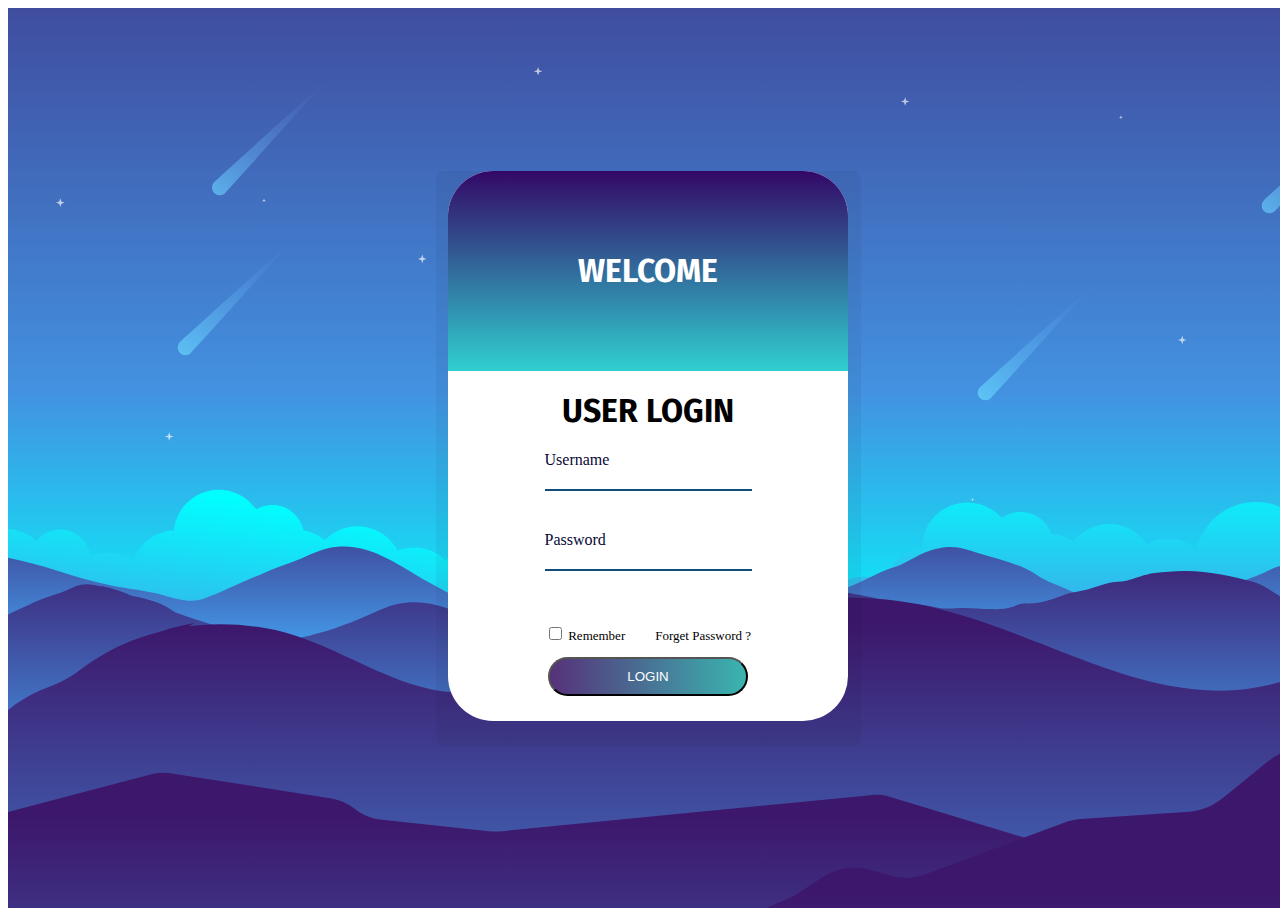
<file: Index.html>
<!DOCTYPE html>
<html lang="es">
<head>
    <meta charset="UTF-8">
    <meta name="viewport" content="width=device-width, initial-scale=1.0">
    <title>Login</title>
    <link rel="stylesheet" href="https://cdnjs.cloudflare.com/ajax/libs/font-awesome/6.4.2/css/all.min.css" 
    integrity="sha512-z3gLpd7yknf1YoNbCzqRKc4qyor8gaKU1qmn+CShxbuBusANI9QpRohGBreCFkKxLhei6S9CQXFEbbKuqLg0DA==" crossorigin="anonymous" referrerpolicy="no-referrer" />
    <link rel="stylesheet" href="Style.css">
</head>
<body>
    <main>
        <div class="main">
            <div class="sombra">
                <div class="login2">
                <div class="login">
                    <div>
                        <h1>WELCOME</h1>
                        <!-- <p>
                            Lorem ipsum dolor sit amet, 
                            consectetur adipiscing elit, sed do eiusmod tempor incididunt ut labore et dolore.
                        </p> -->
                    </div>
                </div>
                <h1>USER LOGIN</h1>
                <div class="logimenu">
                    <div class="user">
                        <input type="text" name="" required="" id="username">
                        <label>Username</label>
                    </div>
                    <div class="user">
                        <input type="password" name="" required="" id="Password">
                        <label>Password</label>
                    </div>
                    <div class="nm">
                        <div>
                            <p>
                                <input type="checkbox" id="check" />
                                <label for="check">Remember</label>
                            </p>
                        </div>
                        <div>
                            <p id="ca">Forget Password ?</p>
                        </div>  
                    </div>
                    <button class="botin"  onclick="location.href='/Menu/Inicio.html'"  >LOGIN</button>
                </div>
            </div>
            </div>
        </div>

    </main> 
</body>
</html>
</file>
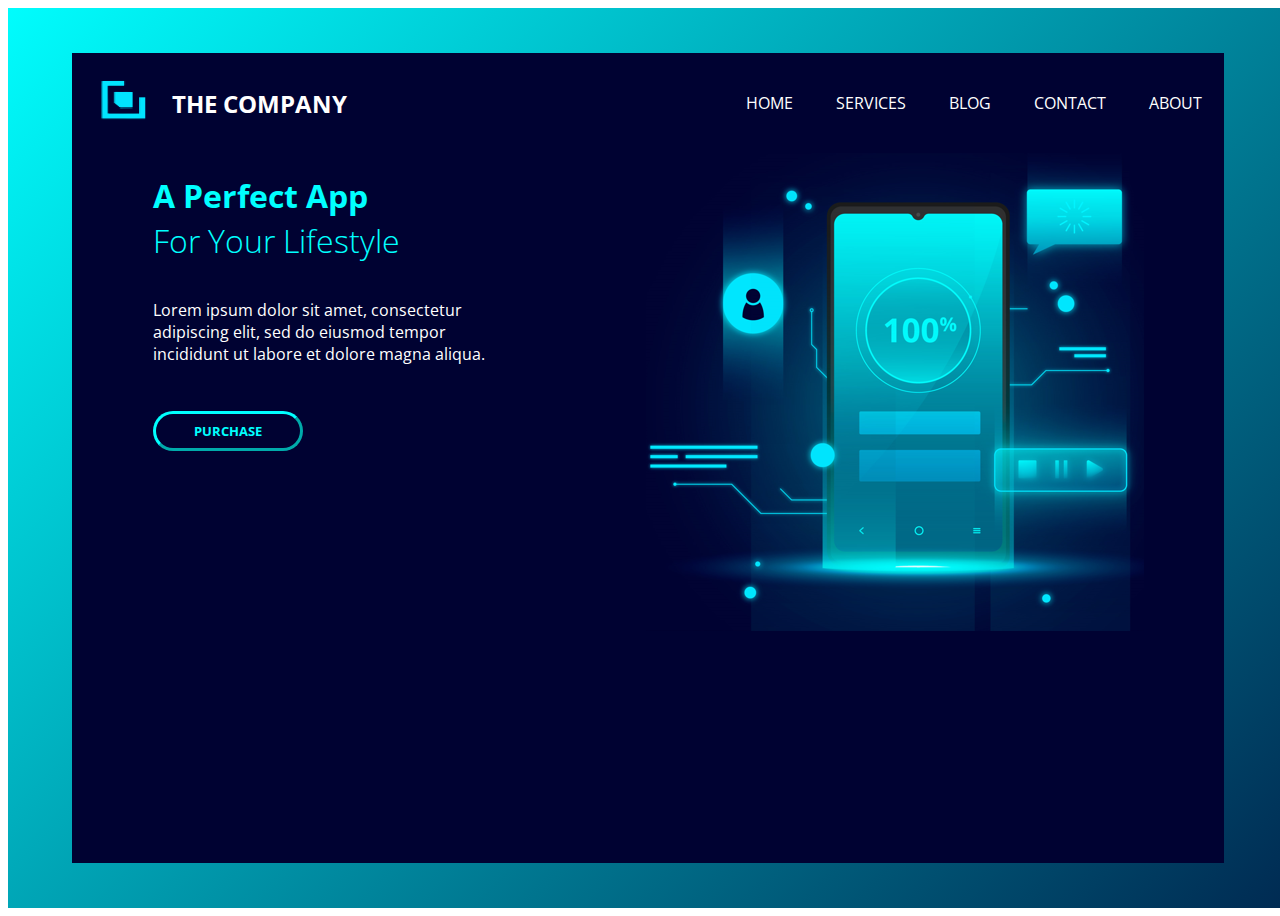
<file: Menu/Inicio.html>
<!DOCTYPE html>
<html lang="es">
<head>
    <meta charset="UTF-8">
    <meta name="viewport" content="width=device-width, initial-scale=1.0">
    <title>menu</title>
    <link rel="stylesheet" href="Inicio.css">
</head>
<body>
    <main>
        <div class="main">
            <div class="menu">
                <div class="opc">
                    <div class="icono">
                        <img src="./Img/icono_prinsipal-removebg-preview.png" alt="">
                        <div>
                            <h2>THE COMPANY</h2>
                        </div>
                    </div>
                    <div class="menufinal">
                        <div class="men">HOME</div>
                        <div class="men">SERVICES</div>
                        <div class="men">BLOG</div>
                        <div class="men">CONTACT</div>
                        <div class="men">ABOUT</div>
                    </div>
                </div>
                <div class="dates">
                    <div>
                        <div>
                            <h1 class="fo">A Perfect App</h1>
                            <h1 class="for">For Your Lifestyle</h1>
                        </div>
                        <div class="texto">
                            <p>
                                Lorem ipsum dolor sit amet, consectetur <br>
                                adipiscing elit, sed do eiusmod tempor <br>
                                incididunt ut labore et dolore magna aliqua.
                            </p>
                        </div>
                        <div>
                            <button class="bot">PURCHASE</button>
                        </div>
                    </div>
                    <div class="imagen">
                        <div><img src="./Img/capa.png" alt=""></div>
                    </div>
                </div>
            </div>
        </div>
    </main>
</body>
</html>
</file>
<file: Style.css>
@import url('https://fonts.googleapis.com/css2?family=Fira+Sans:wght@100&display=swap');
/*font-family: 'Fira Sans', sans-serif;*/
*{
    caret-color: transparent;
}
.main{
    width: 100vw;
    height: 100vh;
    display: flex;
    justify-content: center;
    align-items: center;
    flex-direction: column;
    background-image: url("./Img/inicio.svg");
}
.sombra{
    width: 425px;
    height:575px;
    background-color: rgba(12, 11, 12, 0.05);
    display: flex;
    justify-content: center;
    border-radius: 2%;
}
.login2{
    width:400px;
    height: 550px;
    background-color: white;
    display: flex;
    flex-direction: column;
    text-align: center;
    align-items: center;
    border-radius: 5vh;
}
.login{
    width: 400px;
    height: 200px;
    background-image: linear-gradient(to top, #30cfd0 0%, #330867 100%);
    display: flex;
    justify-content: center;
    align-items: center;
    border-radius: 5vh 5vh 0 0;
}
.login h1{
    color: white;
    font-family: 'Fira Sans', sans-serif;
}
.login p{
    color: white;
    font-family: 'Fira Sans', sans-serif;
}
.sombra h1{
    font-family: 'Fira Sans', sans-serif;
}
.logimenu{
    width: 400px;
    height: 200px;
    display: flex;
    flex-direction: column;
    justify-content: center;
    justify-content: space-between;
    align-items: center;
}
.logimenu .user {
    position: relative;
    margin-bottom: 10px;
}
  
.logimenu .user input {
    width: 100%;
    padding: 10px 0;
    font-size: 16px;
    color: #08083b;
    margin-bottom: 30px;
    border: none;
    border-bottom: 2px solid #0e4e79;
    outline: none;
    background: transparent;
}
  
.logimenu .user label {
    position: absolute;
    top: 0;
    left: 0;
    font-size: 16px;
    color: #070836;
    pointer-events: none;
    transition: 0.5s;
}
  
.logimenu .user input:focus ~ label,
.logimenu .user input:valid ~ label {
    top: -20px;
    left: 0;
    color: black;
    font-size: 12px;
}
.nm{
    display: flex;
    align-items: flex-end;
    font-size: 13px;
}
#ca{
    margin-left: 30px;
}
#ca:hover{
    color:#30a1ec;
}
.botin:hover{
    background-color: #330867;
    color: white;
}

.botin{
    width: 200px;
    height: 70px;
    padding: 10px;
    background: linear-gradient(to right, #56317a 0%, #3ab5b0 100% );
    border-radius: 30px;
    color: white;
}

.botin:hover{
    background: linear-gradient(to right, #4fdbeed3 0%, #26eb71 100% );
    color: black;
}
</file>
<file: Menu/Inicio.css>
@import url('https://fonts.googleapis.com/css2?family=Fira+Sans:wght@100&family=Open+Sans:wght@300&display=swap');

*{
    caret-color: transparent;
    font-family: 'Fira Sans', sans-serif;
    font-family: 'Open Sans', sans-serif;  
}
.main{
    width: 100vw;
    height: 100vh;
    background-image: linear-gradient(-225deg, rgb(0, 253, 253) 0%, rgb(0, 42, 82) 100%);
    display: flex;
    justify-content: center;
    align-items: center;
}
.menu{
    width: 90%;
    height: 90%;
    background-color: rgb(0, 2, 50);    
}
.opc{
    color: white;
    display: flex;
    align-items: flex-start;
    justify-content: center;
    justify-content: space-between;
}
.icono{
    display: flex;
    align-items: center;
}
.icono img{
    width: 100px;
    height: 100px;
}
.menufinal{
    width: 500px;
    height: 100px;
    display: flex;
    justify-content: space-around;
    align-items: center;
}
.men:hover{
    color: aqua;
    border: 1px solid aqua;
    border-radius: 1px;
    cursor: pointer;
    border-radius: 5px ;
    padding: 3px;
}
.dates{
    display: flex;
    justify-content: space-around;

}
.dates h1{
    color: aqua;
}
.for{
    font-weight: 200;
    margin-top: -20px;
}
.texto{
    color: white;
    display: flex;
    justify-content: initial;
}
.bot{
    background-color: rgb(0, 2, 50);
    color: aqua;
    padding: 8px;
    border-radius: 50px;
    
    border-color:aqua;
    width: 150px;
    font-weight: bolder;
    margin-top: 30px;
    border-width: 3px;
}
.bot:hover{
    font-weight: bold;
    background-color: aqua;
    color: rgb(0, 2, 50);
    border-color: rgb(0, 2, 50);
    font-weight: bolder;
}
.imagen img{
    width: 100%;
    height: 50%;
    display: flex;
    align-items: center;
    align-items: flex-end;
}
</file>
